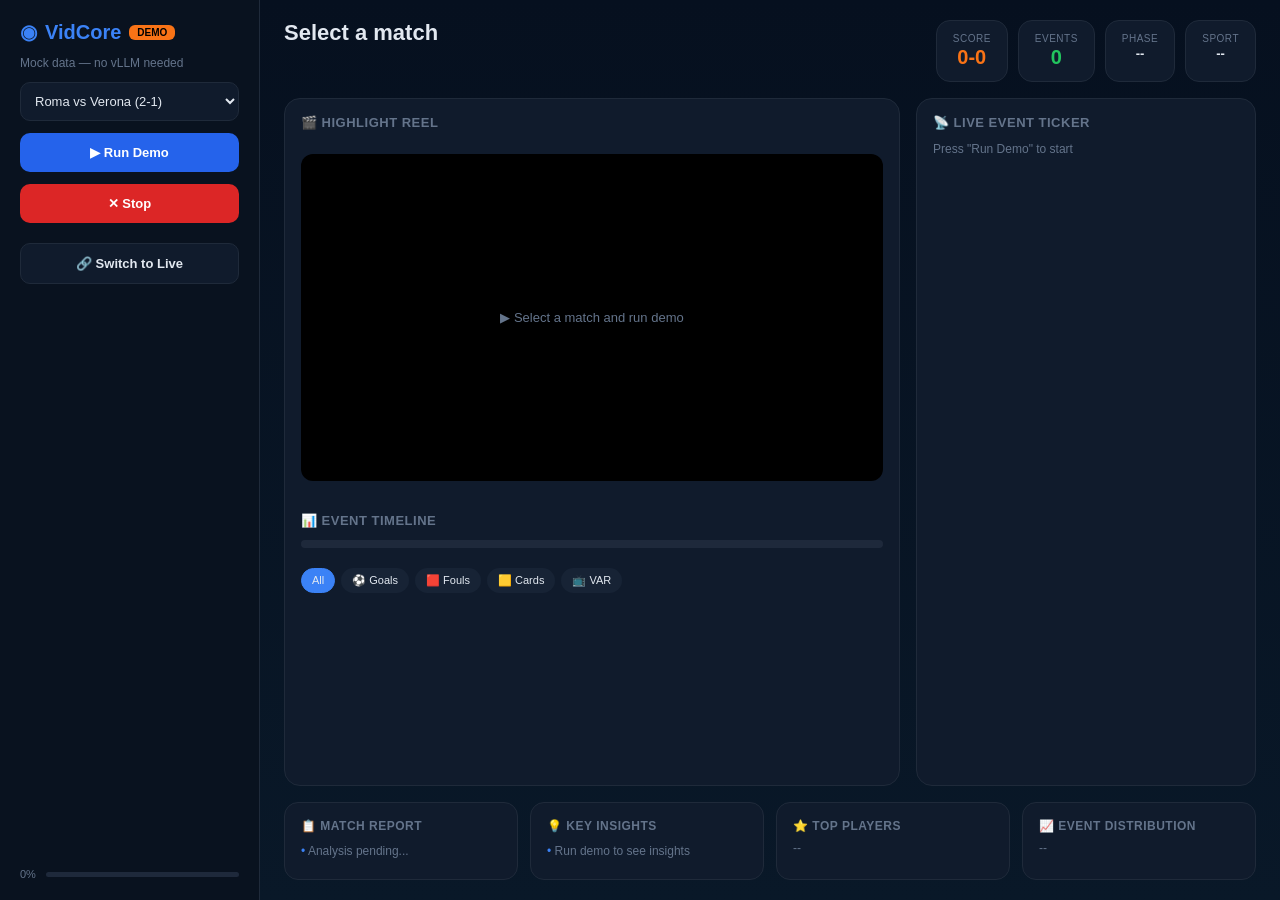
<file: static/demo.html>
<!DOCTYPE html>
<html lang="en">
<head>
<meta charset="UTF-8">
<meta name="viewport" content="width=device-width,initial-scale=1">
<title>VidCore — Demo</title>
<style>
:root{
  --bg:#08111d; --card:#101b2c; --border:#1f2a3a; --text:#e2e8f0; --muted:#64748b;
  --blue:#3b82f6; --green:#22c55e; --red:#ef4444; --yellow:#facc15; --purple:#8b5cf6; --orange:#f97316;
}
*{margin:0;padding:0;box-sizing:border-box}
body{font-family:-apple-system,BlinkMacSystemFont,'Segoe UI',sans-serif;background:linear-gradient(180deg,#06101f,#091828);color:var(--text);height:100vh;overflow:hidden}
.app{display:grid;grid-template-columns:260px 1fr;height:100vh}
/* ── SIDEBAR ── */
.sidebar{padding:20px;border-right:1px solid var(--border);background:#09121f;display:flex;flex-direction:column;gap:12px}
.logo{display:flex;align-items:center;gap:8px;font-size:20px;font-weight:700;color:var(--blue)}
.logo .badge{background:var(--orange);color:#000;padding:2px 8px;border-radius:6px;font-size:10px;font-weight:700}
.muted{font-size:12px;color:var(--muted)}
select{width:100%;padding:10px;background:var(--card);border:1px solid var(--border);border-radius:10px;color:var(--text);font-size:13px}
.btn{width:100%;padding:12px;border:none;border-radius:10px;cursor:pointer;font-size:13px;font-weight:600;transition:all .15s}
.btn-primary{background:#2563eb;color:#fff}.btn-primary:hover{background:#1d4ed8}
.btn-danger{background:#dc2626;color:#fff}.btn-danger:hover{background:#b91c1c}
.btn-ghost{background:var(--card);color:var(--text);border:1px solid var(--border)}.btn-ghost:hover{background:#1e293b}
.spacer{flex:1}
/* ── MAIN ── */
.main{padding:20px 24px;overflow-y:auto;display:flex;flex-direction:column;gap:16px}
.header{display:flex;justify-content:space-between;align-items:flex-start;flex-wrap:wrap;gap:12px}
.header h1{font-size:22px;font-weight:800}
.header .sub{font-size:12px;color:var(--muted);margin-top:2px}
.stats{display:flex;gap:10px;flex-wrap:wrap}
.stat{background:var(--card);padding:12px 16px;border-radius:14px;border:1px solid var(--border);text-align:center;min-width:70px}
.stat span{display:block;font-size:10px;color:var(--muted);text-transform:uppercase;letter-spacing:.5px}
.stat strong{font-size:20px;font-weight:700;margin-top:2px;display:block}
.stat .s{color:var(--orange)}.stat .g{color:var(--green)}.stat .r{color:var(--red)}
/* ── CONTENT GRID ── */
.content{display:grid;grid-template-columns:1fr 340px;gap:16px;flex:1;min-height:0}
.panel{background:var(--card);border:1px solid var(--border);border-radius:16px;padding:16px;overflow-y:auto}
.panel h3{font-size:13px;color:var(--muted);margin-bottom:12px;text-transform:uppercase;letter-spacing:.5px}
/* ── REEL + CLIPS ── */
.reel-section{display:flex;flex-direction:column;gap:12px}
.reel-preview{aspect-ratio:16/9;background:#000;border-radius:12px;display:flex;align-items:center;justify-content:center;color:var(--muted);font-size:13px;position:relative;overflow:hidden}
.reel-preview.active{background:#0a1628}
.clips-row{display:flex;gap:6px;overflow-x:auto;padding-bottom:4px}
.clip{min-width:90px;height:50px;background:var(--card);border-radius:8px;display:flex;align-items:center;justify-content:center;font-size:10px;cursor:pointer;border:2px solid transparent;transition:all .15s;flex-shrink:0;position:relative}
.clip:hover{border-color:var(--blue)}
.clip .ct{position:absolute;bottom:2px;left:2px;font-size:8px;padding:1px 4px;border-radius:3px;background:#000a;color:#fff}
/* ── TIMELINE ── */
.timeline-wrap{margin-top:4px}
.timeline-bar{height:8px;background:#1e293b;border-radius:999px;position:relative;margin:8px 0}
.timeline-bar .marker{position:absolute;top:-4px;width:16px;height:16px;border-radius:50%;cursor:pointer;transition:transform .15s}
.timeline-bar .marker:hover{transform:scale(1.3)}
.timeline-bar .goal{background:var(--green)}.timeline-bar .foul{background:var(--red)}
.timeline-bar .card-y{background:var(--yellow)}.timeline-bar .var{background:var(--purple)}
/* ── FILTERS ── */
.filters{display:flex;gap:6px;flex-wrap:wrap}
.chip{padding:5px 10px;background:#172335;border-radius:999px;font-size:11px;cursor:pointer;transition:all .15s;border:1px solid transparent}
.chip:hover{border-color:var(--blue)}
.chip.active{background:var(--blue);border-color:var(--blue)}
/* ── EVENT TICKER ── */
.event{border-left:3px solid var(--border);padding:10px 12px;margin-bottom:6px;background:#0f1a2a;border-radius:0 8px 8px 0;animation:slide .3s ease}
.event.goal{border-color:var(--green)}.event.foul{border-color:var(--red)}
.event.card-y{border-color:var(--yellow)}.event.var{border-color:var(--purple)}
.event .ts{color:var(--blue);font-weight:600;font-size:12px}
.event .et{font-weight:700;font-size:12px;margin:2px 0}
.event .desc{font-size:11px;color:var(--muted)}
@keyframes slide{from{opacity:0;transform:translateX(-10px)}to{opacity:1;transform:translateX(0)}}
/* ── BOTTOM GRID ── */
.bottom{display:grid;grid-template-columns:repeat(4,1fr);gap:12px}
.card{background:var(--card);padding:16px;border-radius:14px;border:1px solid var(--border)}
.card h4{font-size:12px;color:var(--muted);margin-bottom:8px;text-transform:uppercase;letter-spacing:.5px}
.card ul{list-style:none;font-size:12px;line-height:1.8}
.card ul li:before{content:"• ";color:var(--blue)}
.player-row{display:flex;align-items:center;justify-content:space-between;padding:6px 0;border-bottom:1px solid var(--border);font-size:13px}
.player-row .rating{color:var(--blue);font-weight:700}
/* ── PROGRESS ── */
.progress-wrap{padding:8px 0;display:flex;align-items:center;gap:10px}
.progress-wrap .label{font-size:11px;color:var(--muted)}
.progress-bar{flex:1;height:5px;background:#1e293b;border-radius:999px;overflow:hidden}
.progress-fill{height:100%;background:var(--blue);transition:width .3s}
</style>
</head>
<body>

<div class="app">

<!-- ═══ SIDEBAR ═══ -->
<aside class="sidebar">
  <div class="logo">
    <span>◉</span><span>VidCore</span>
    <span class="badge">DEMO</span>
  </div>
  <p class="muted">Mock data — no vLLM needed</p>

  <select id="demo-select">
    <option value="football">Roma vs Verona (2-1)</option>
    <option value="football2">PSV vs Dortmund (2-2)</option>
    <option value="cricket">MI vs CSK — T20</option>
  </select>

  <button class="btn btn-primary" onclick="runDemo()">▶ Run Demo</button>
  <button class="btn btn-danger" onclick="stopDemo()">✕ Stop</button>

  <button class="btn btn-ghost" style="margin-top:8px" onclick="window.close()">
    🔗 Switch to Live
  </button>

  <div class="spacer"></div>

  <div class="progress-wrap" style="padding:0">
    <span class="label" id="progress-label">0%</span>
    <div class="progress-bar"><div class="progress-fill" id="progress-fill" style="width:0%"></div></div>
  </div>
</aside>

<!-- ═══ MAIN ═══ -->
<main class="main" id="main-content">

  <!-- HEADER -->
  <div class="header">
    <div>
      <h1 id="match-title">Select a match</h1>
      <div class="sub" id="match-sub"></div>
    </div>
    <div class="stats">
      <div class="stat"><span>Score</span><strong class="s" id="score-val">0-0</strong></div>
      <div class="stat"><span>Events</span><strong class="g" id="events-val">0</strong></div>
      <div class="stat"><span>Phase</span><strong id="phase-val" style="font-size:13px">--</strong></div>
      <div class="stat"><span>Sport</span><strong id="sport-val" style="font-size:13px">--</strong></div>
    </div>
  </div>

  <!-- CONTENT -->
  <div class="content">
    <div class="panel" style="overflow-y:auto;display:flex;flex-direction:column;gap:12px">

      <!-- Reel Preview -->
      <div class="reel-section">
        <h3>🎬 Highlight Reel</h3>
        <div class="reel-preview" id="reel-preview">
          <span>▶ Select a match and run demo</span>
        </div>
        <div class="clips-row" id="clips-row"></div>
      </div>

      <!-- Timeline -->
      <div class="timeline-wrap">
        <h3>📊 Event Timeline</h3>
        <div class="timeline-bar" id="timeline-bar"></div>
      </div>

      <!-- Filters -->
      <div class="filters" id="filters">
        <span class="chip active" data-filter="all" onclick="setFilter('all',this)">All</span>
        <span class="chip" data-filter="GOAL" onclick="setFilter('GOAL',this)">⚽ Goals</span>
        <span class="chip" data-filter="FOUL" onclick="setFilter('FOUL',this)">🟥 Fouls</span>
        <span class="chip" data-filter="CARD" onclick="setFilter('CARD',this)">🟨 Cards</span>
        <span class="chip" data-filter="VAR" onclick="setFilter('VAR',this)">📺 VAR</span>
      </div>
    </div>

    <!-- TICKER -->
    <div class="panel" id="ticker-panel">
      <h3>📡 Live Event Ticker</h3>
      <div id="events"><div style="color:var(--muted);font-size:12px">Press "Run Demo" to start</div></div>
    </div>
  </div>

  <!-- BOTTOM GRID -->
  <div class="bottom">
    <div class="card">
      <h4>📋 Match Report</h4>
      <ul id="report-list"><li style="color:var(--muted)">Analysis pending...</li></ul>
    </div>
    <div class="card">
      <h4>💡 Key Insights</h4>
      <ul id="insights-list"><li style="color:var(--muted)">Run demo to see insights</li></ul>
    </div>
    <div class="card">
      <h4>⭐ Top Players</h4>
      <div id="players-list"><div style="color:var(--muted);font-size:12px">--</div></div>
    </div>
    <div class="card">
      <h4>📈 Event Distribution</h4>
      <div id="chart-area" style="display:flex;gap:12px;flex-wrap:wrap">
        <span style="color:var(--muted);font-size:12px">--</span>
      </div>
    </div>
  </div>

</main>
</div>

<script>
// ── Mock Data ──────────────────────────────────────────────────────────
const DEMOS = {
  football: {
    sport:'football',league:'Serie A',location:'San Siro, Milan',
    teams:'Roma vs Verona',home:'Roma',away:'Verona',date:'May 18, 2024',
    players:[{name:'Dybala',rating:8.7},{name:'Lukaku',rating:7.8},{name:'Pellegrini',rating:7.2}],
    events:[
      {t:5,type:'GOAL_ATTEMPT',team:'Roma',desc:'Dybala shot from edge of box, saved'},
      {t:18,type:'FOUL',team:'Verona',desc:'Harsh tackle on Pellegrini'},
      {t:23,type:'GOAL',team:'Roma',desc:'Lukaku header from corner — 1-0!'},
      {t:31,type:'YELLOW_CARD',team:'Verona',desc:'Folorunsho booked for late challenge'},
      {t:38,type:'GOAL_ATTEMPT',team:'Verona',desc:'Suslov free kick hits crossbar'},
      {t:45,type:'VAR_CHECK',team:'Roma',desc:'Handball in the box! VAR reviewing...'},
      {t:47,type:'GOAL',team:'Roma',desc:'Dybala converts penalty — 2-0!'},
      {t:55,type:'SUBSTITUTION',team:'Roma',desc:'El Shaarawy on for Pellegrini'},
      {t:62,type:'VAR_CHECK',team:'Verona',desc:'Possible offside reviewed — no goal'},
      {t:68,type:'GOAL_ATTEMPT',team:'Roma',desc:'Zalewski shot deflected for corner'},
      {t:75,type:'GOAL',team:'Verona',desc:'Djurić taps in from close range — 2-1!'},
      {t:82,type:'FOUL',team:'Verona',desc:'Desperate tackle to stop counter-attack'},
      {t:89,type:'GOAL_ATTEMPT',team:'Verona',desc:'Last minute header over the bar'},
      {t:90,type:'FULL_TIME',team:'',desc:'Final whistle! Roma wins 2-1'},
    ],
    scoreChanges:[{t:23,h:1,a:0},{t:47,h:2,a:0},{t:75,h:2,a:1}],
  },
  football2: {
    sport:'football',league:'UEFA Champions League',location:'Philips Stadion, Eindhoven',
    teams:'PSV vs Dortmund',home:'PSV',away:'Dortmund',date:'Feb 20, 2024',
    players:[{name:'Tillman',rating:9.1},{name:'Malen',rating:7.5},{name:'De Jong',rating:8.2}],
    events:[
      {t:8,type:'GOAL_ATTEMPT',team:'PSV',desc:'De Jong shot saved by Kobel'},
      {t:14,type:'GOAL',team:'Dortmund',desc:'Malen scores against former club — 0-1!'},
      {t:22,type:'FOUL',team:'Dortmund',desc:'Can fouls Veerman in dangerous area'},
      {t:28,type:'GOAL_ATTEMPT',team:'PSV',desc:'Tillman free kick just wide'},
      {t:36,type:'YELLOW_CARD',team:'PSV',desc:'Schouten booked for tactical foul'},
      {t:42,type:'GOAL_ATTEMPT',team:'Dortmund',desc:'Füllkrug header saved'},
      {t:52,type:'GOAL',team:'PSV',desc:'De Jong equalizes — 1-1!'},
      {t:61,type:'SUBSTITUTION',team:'PSV',desc:'Bakayoko replaces Lozano'},
      {t:70,type:'VAR_CHECK',team:'PSV',desc:'Penalty check — denied by VAR'},
      {t:78,type:'GOAL',team:'PSV',desc:'Tillman screamer from 25 yards — 2-1! 🔊'},
      {t:85,type:'FOUL',team:'Dortmund',desc:'Hummels foul near box'},
      {t:88,type:'GOAL',team:'Dortmund',desc:'Reus equalizes in stoppage time — 2-2!'},
      {t:90,type:'FULL_TIME',team:'',desc:'Thrilling 2-2 draw! What a match!'},
    ],
    scoreChanges:[{t:14,h:0,a:1},{t:52,h:1,a:1},{t:78,h:2,a:1},{t:88,h:2,a:2}],
  },
  cricket: {
    sport:'cricket',league:'IPL 2024',location:'Wankhede Stadium, Mumbai',
    teams:'MI vs CSK',home:'MI',away:'CSK',date:'Apr 14, 2024',
    players:[{name:'Suryakumar',rating:9.4},{name:'Rohit',rating:7.5},{name:'Pathirana',rating:8.1}],
    events:[
      {t:3,type:'FOUR',team:'MI',desc:'Rohit drives through covers — 4 runs'},
      {t:7,type:'SIX',team:'MI',desc:'Ishan Kishan pulls over midwicket — maximum!'},
      {t:12,type:'WICKET',team:'CSK',desc:'Chahar cleans up Rohit — bowled!'},
      {t:18,type:'FOUR',team:'MI',desc:'Tilak Varma cuts past point for four'},
      {t:24,type:'SIX',team:'MI',desc:'Sky launches into crowd — 6!'},
      {t:31,type:'WICKET',team:'CSK',desc:'Jadeja gets Kishan stumped!'},
      {t:38,type:'FOUR',team:'MI',desc:'Hardik slams through long-on'},
      {t:42,type:'DRS_REVIEW',team:'CSK',desc:'LBW review — umpire\'s call'},
      {t:45,type:'WICKET',team:'CSK',desc:'Pathirana yorker — timber!'},
      {t:50,type:'CENTURY',team:'MI',desc:'Sky brings up 100 off 45 balls! 🎉'},
    ],
    scoreChanges:[],
  },
};

let demoInterval = null, filter = 'all', hScore = 0, aScore = 0, eCount = 0, currentDemo = null;
let allEvents = [], totalEvents = 0;

function runDemo() {
  stopDemo();
  filter = 'all';
  const key = document.getElementById('demo-select').value;
  currentDemo = DEMOS[key];
  allEvents = [...currentDemo.events];
  totalEvents = allEvents.length;
  hScore = 0; aScore = 0; eCount = 0;

  document.getElementById('match-title').textContent = currentDemo.teams;
  document.getElementById('match-sub').textContent = `${currentDemo.league} · ${currentDemo.date} · ${currentDemo.location}`;
  document.getElementById('sport-val').textContent = currentDemo.sport;
  document.getElementById('score-val').textContent = '0-0';
  document.getElementById('phase-val').textContent = 'kickoff';
  document.getElementById('events-val').textContent = '0';
  document.getElementById('events').innerHTML = '<div style="color:var(--muted);font-size:12px">Match starting...</div>';
  document.getElementById('reel-preview').innerHTML = `<span>🎬 <b>${currentDemo.teams}</b><br><span style="color:var(--muted);font-size:11px">${currentDemo.league} — ${currentDemo.location}</span></span>`;
  document.getElementById('clips-row').innerHTML = '';
  document.getElementById('timeline-bar').innerHTML = '';
  document.getElementById('progress-fill').style.width = '0%';
  document.getElementById('progress-label').textContent = '0%';
  document.getElementById('report-list').innerHTML = '<li style="color:var(--muted)">Analysis in progress...</li>';
  document.getElementById('insights-list').innerHTML = '<li style="color:var(--muted)">Waiting for events...</li>';
  document.getElementById('players-list').innerHTML = '<div style="color:var(--muted);font-size:12px">--</div>';
  document.getElementById('chart-area').innerHTML = '<span style="color:var(--muted);font-size:12px">--</span>';

  document.querySelectorAll('.chip').forEach(c => c.classList.remove('active'));
  document.querySelector('[data-filter="all"]').classList.add('active');

  let idx = 0;
  const phases = ['kickoff','open_play','open_play','attack_final_third','attack_final_third','open_play','set_piece','open_play','open_play','attack_final_third','open_play','dead_ball','open_play','full_time'];
  let pi = 0;

  demoInterval = setInterval(() => {
    if (idx >= totalEvents) { completeDemo(); return; }
    const ev = allEvents[idx];

    for (const sc of currentDemo.scoreChanges || []) {
      if (ev.t >= sc.t && (hScore !== sc.h || aScore !== sc.a)) {
        hScore = sc.h; aScore = sc.a;
      }
    }
    document.getElementById('score-val').textContent = `${hScore}-${aScore}`;
    document.getElementById('phase-val').textContent = phases[pi % phases.length];
    pi++;

    addEvent(ev);
    addClip(ev);
    addTimelineMarker(ev, idx);

    eCount++;
    document.getElementById('events-val').textContent = eCount;
    const pct = Math.round((idx + 1) / totalEvents * 100);
    document.getElementById('progress-fill').style.width = pct + '%';
    document.getElementById('progress-label').textContent = pct + '%';

    idx++;
  }, 700);
}

function addEvent(ev) {
  const el = document.getElementById('events');
  if (el.querySelector('.waiting')) el.innerHTML = '';

  let css = '';
  if (ev.type.includes('GOAL') || ev.type === 'SIX' || ev.type === 'FOUR') css = 'goal';
  else if (ev.type.includes('FOUL') || ev.type === 'WICKET') css = 'foul';
  else if (ev.type.includes('CARD')) css = 'card-y';
  else if (ev.type.includes('VAR') || ev.type.includes('DRS')) css = 'var';

  if (filter !== 'all') {
    const match = filter === 'CARD' ? ev.type.includes('CARD') :
                   filter === 'VAR' ? (ev.type.includes('VAR') || ev.type.includes('DRS')) :
                   ev.type.includes(filter);
    if (!match) return;
  }

  const div = document.createElement('div');
  div.className = `event ${css}`;
  div.setAttribute('data-filter', ev.type);
  div.innerHTML = `<div class="ts">${fmtTime(ev.t)}</div>
                   <div class="et">${ev.type}${ev.team ? ' <span style="color:var(--muted)">(' + ev.team + ')</span>' : ''}</div>
                   <div class="desc">${ev.desc}</div>`;
  el.prepend(div);
}

function addClip(ev) {
  const row = document.getElementById('clips-row');
  const colors = {'GOAL':'#22c55e','GOAL_ATTEMPT':'#3b82f6','FOUL':'#ef4444','YELLOW_CARD':'#facc15','VAR_CHECK':'#8b5cf6','SIX':'#22c55e','WICKET':'#ef4444','FOUR':'#3b82f6'};
  const d = document.createElement('div');
  d.className = 'clip';
  d.title = `[${fmtTime(ev.t)}] ${ev.type} — ${ev.desc}`;
  d.innerHTML = `<span class="ct" style="background:${colors[ev.type]||'#64748b'}">${ev.type}</span>`;
  row.appendChild(d);
}

function addTimelineMarker(ev, idx) {
  const bar = document.getElementById('timeline-bar');
  const pct = (ev.t / (allEvents[allEvents.length-1]?.t || 90)) * 100;
  const colors = {'GOAL':'goal','GOAL_ATTEMPT':'goal','FOUL':'foul','YELLOW_CARD':'card-y','RED_CARD':'foul','VAR_CHECK':'var','SIX':'goal','FOUR':'goal','WICKET':'foul'};
  const m = document.createElement('div');
  m.className = `marker ${colors[ev.type] || ''}`;
  m.style.left = pct + '%';
  m.title = `[${fmtTime(ev.t)}] ${ev.type}`;
  bar.appendChild(m);
}

function setFilter(f, el) {
  filter = f;
  document.querySelectorAll('.chip').forEach(c => c.classList.remove('active'));
  el.classList.add('active');

  const events = document.getElementById('events');
  events.querySelectorAll('.event').forEach(e => {
    const et = e.getAttribute('data-filter') || '';
    e.style.display = (f === 'all' || et.includes(f)) ? '' : 'none';
  });
}

function completeDemo() {
  clearInterval(demoInterval);
  document.getElementById('phase-val').textContent = 'full_time';
  document.getElementById('progress-fill').style.width = '100%';
  document.getElementById('progress-label').textContent = '100%';

  const types = {}; allEvents.forEach(e => { types[e.type] = (types[e.type]||0) + 1; });
  const goals = allEvents.filter(e => e.type.includes('GOAL') || e.type==='SIX' || e.type==='FOUR').length;
  const fouls = allEvents.filter(e => e.type.includes('FOUL') || e.type.includes('CARD')).length;
  const homeGoals = allEvents.filter(e => (e.type.includes('GOAL')||e.type==='SIX'||e.type==='FOUR') && e.team===currentDemo.home).length;
  const awayGoals = allEvents.filter(e => (e.type.includes('GOAL')||e.type==='SIX'||e.type==='FOUR') && e.team===currentDemo.away).length;

  document.getElementById('report-list').innerHTML = allEvents.map(e =>
    `<li><b>[${fmtTime(e.t)}]</b> ${e.type} — ${e.desc}</li>`
  ).join('');

  document.getElementById('insights-list').innerHTML = [
    `<li>${goals} scoring events (${currentDemo.home}: ${homeGoals}, ${currentDemo.away}: ${awayGoals})</li>`,
    `<li>${fouls} disciplinary events</li>`,
    `<li>${currentDemo.home} dominated final third</li>`,
    `<li>VAR reviewed ${types['VAR_CHECK']||0} incident(s)</li>`,
  ].join('');

  document.getElementById('players-list').innerHTML = (currentDemo.players||[]).map(p =>
    `<div class="player-row"><span>${p.name}</span><span class="rating">${p.rating}</span></div>`
  ).join('');

  const total = eCount || 1;
  document.getElementById('chart-area').innerHTML = Object.entries(types).map(([k,v]) => {
    const p = Math.round(v/total*100);
    return `<div style="min-width:60px"><div style="font-size:11px;color:var(--muted)">${k}</div>
      <div style="font-size:16px;font-weight:700;color:var(--blue)">${v}</div>
      <div style="height:4px;background:#1e293b;border-radius:2px;margin-top:2px">
        <div style="height:100%;background:var(--blue);border-radius:2px;width:${p}%"></div>
      </div></div>`;
  }).join('');
}

function stopDemo() {
  if (demoInterval) { clearInterval(demoInterval); demoInterval = null; }
}

function fmtTime(s) { const m = Math.floor(s/60); return `${m}:${(s%60).toString().padStart(2,'0')}`; }
</script>
</body>
</html>
</file>
